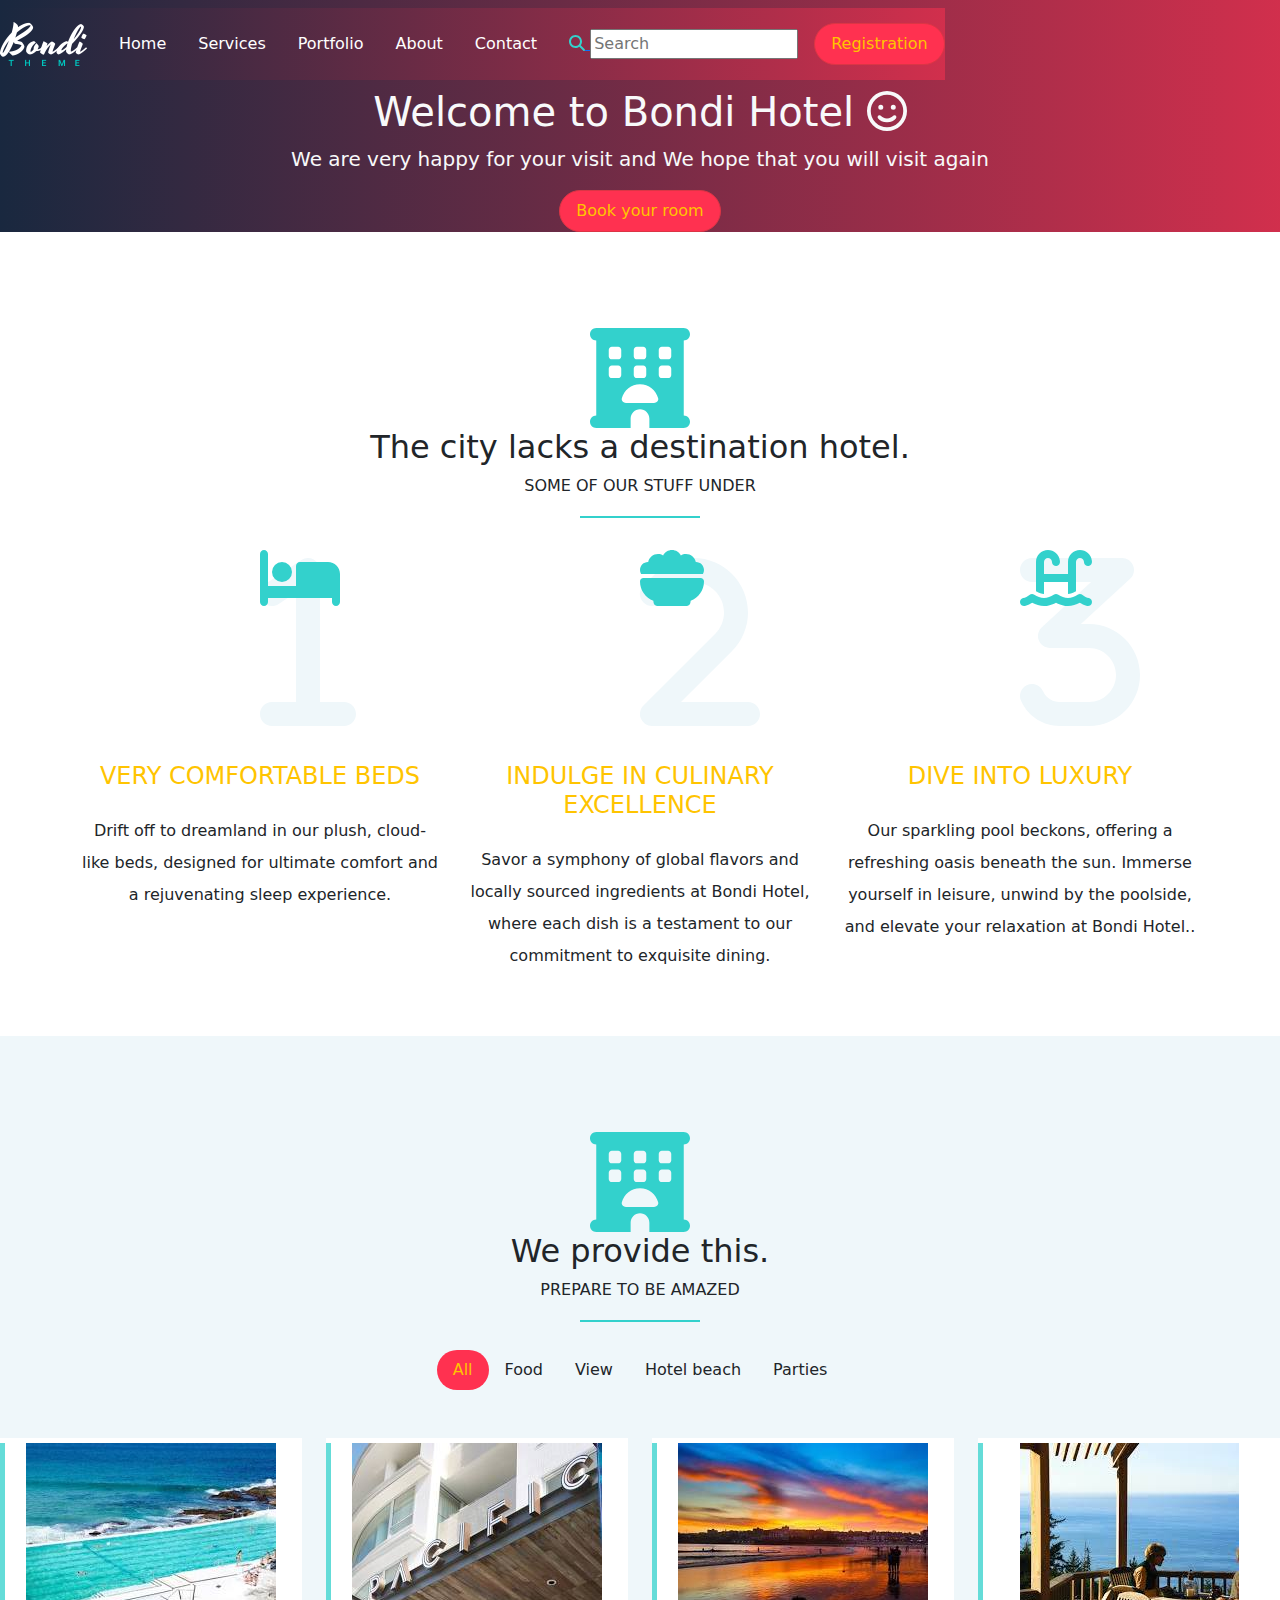
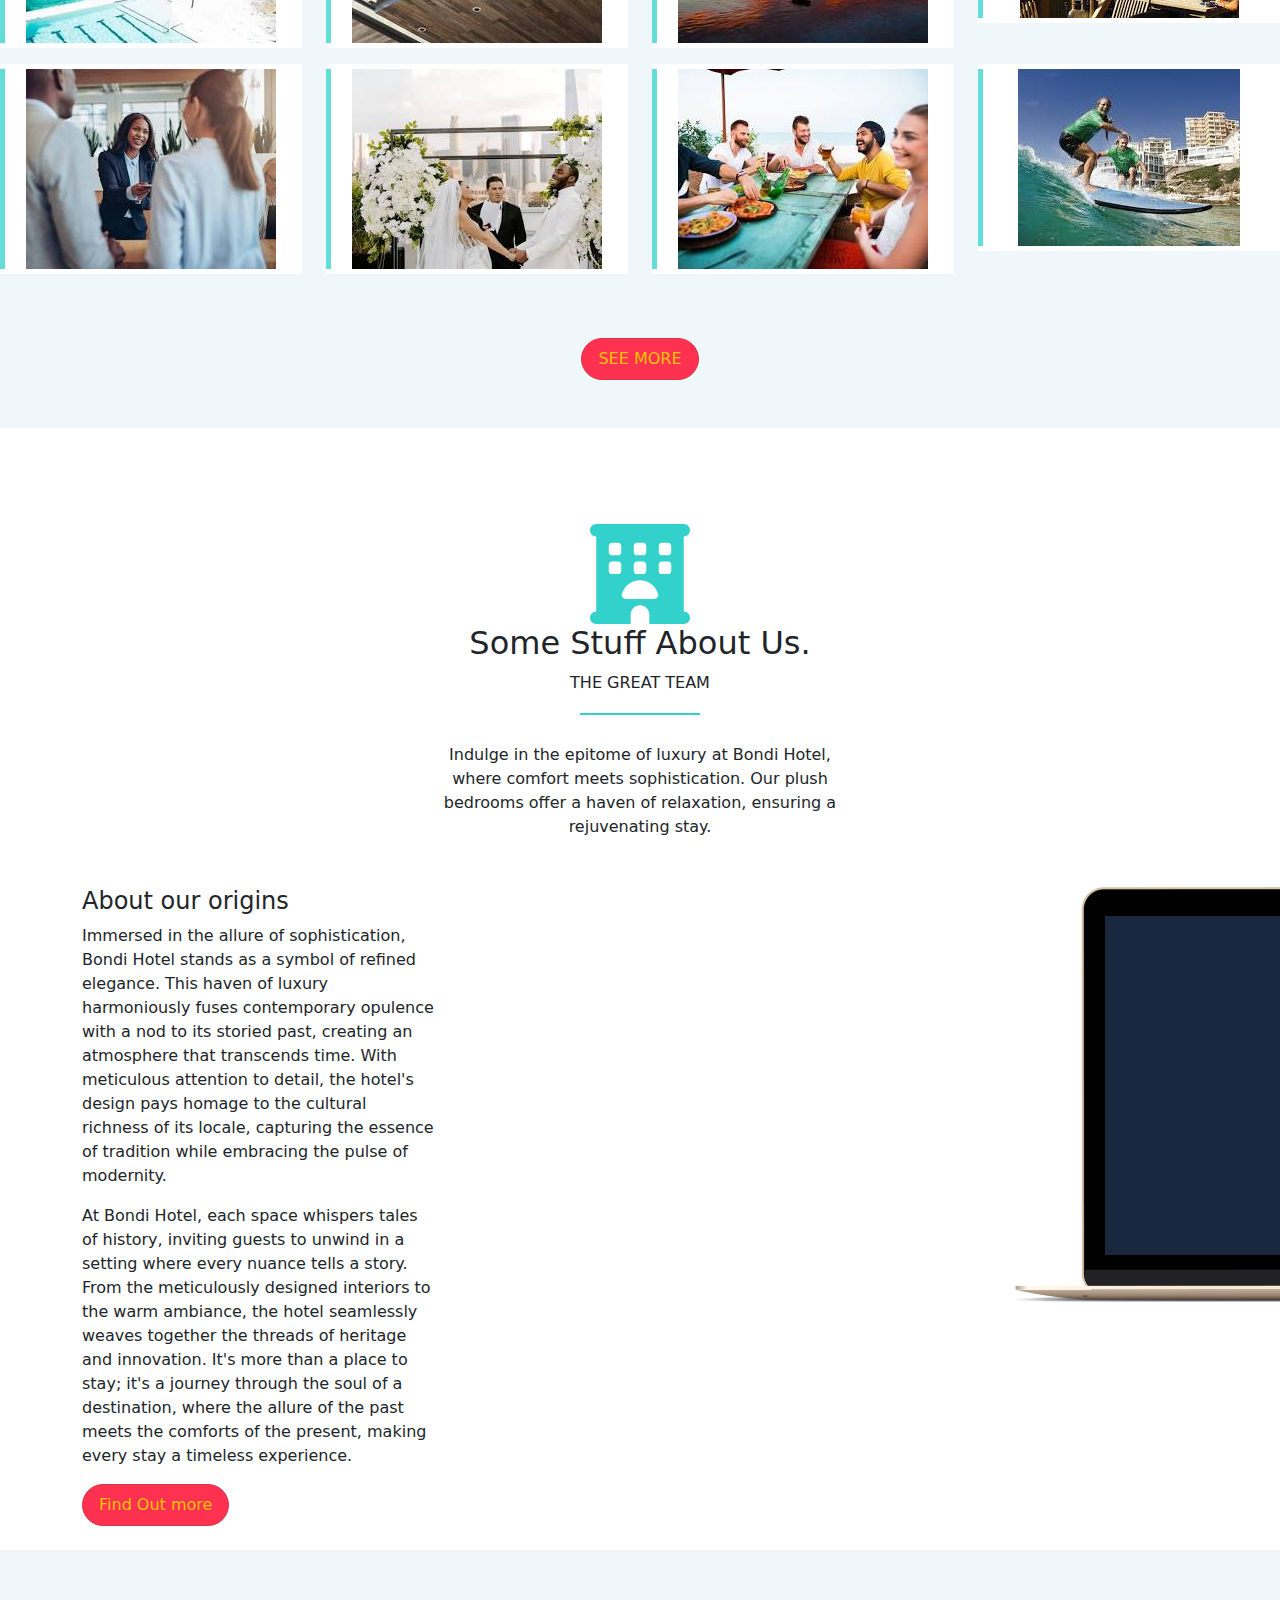
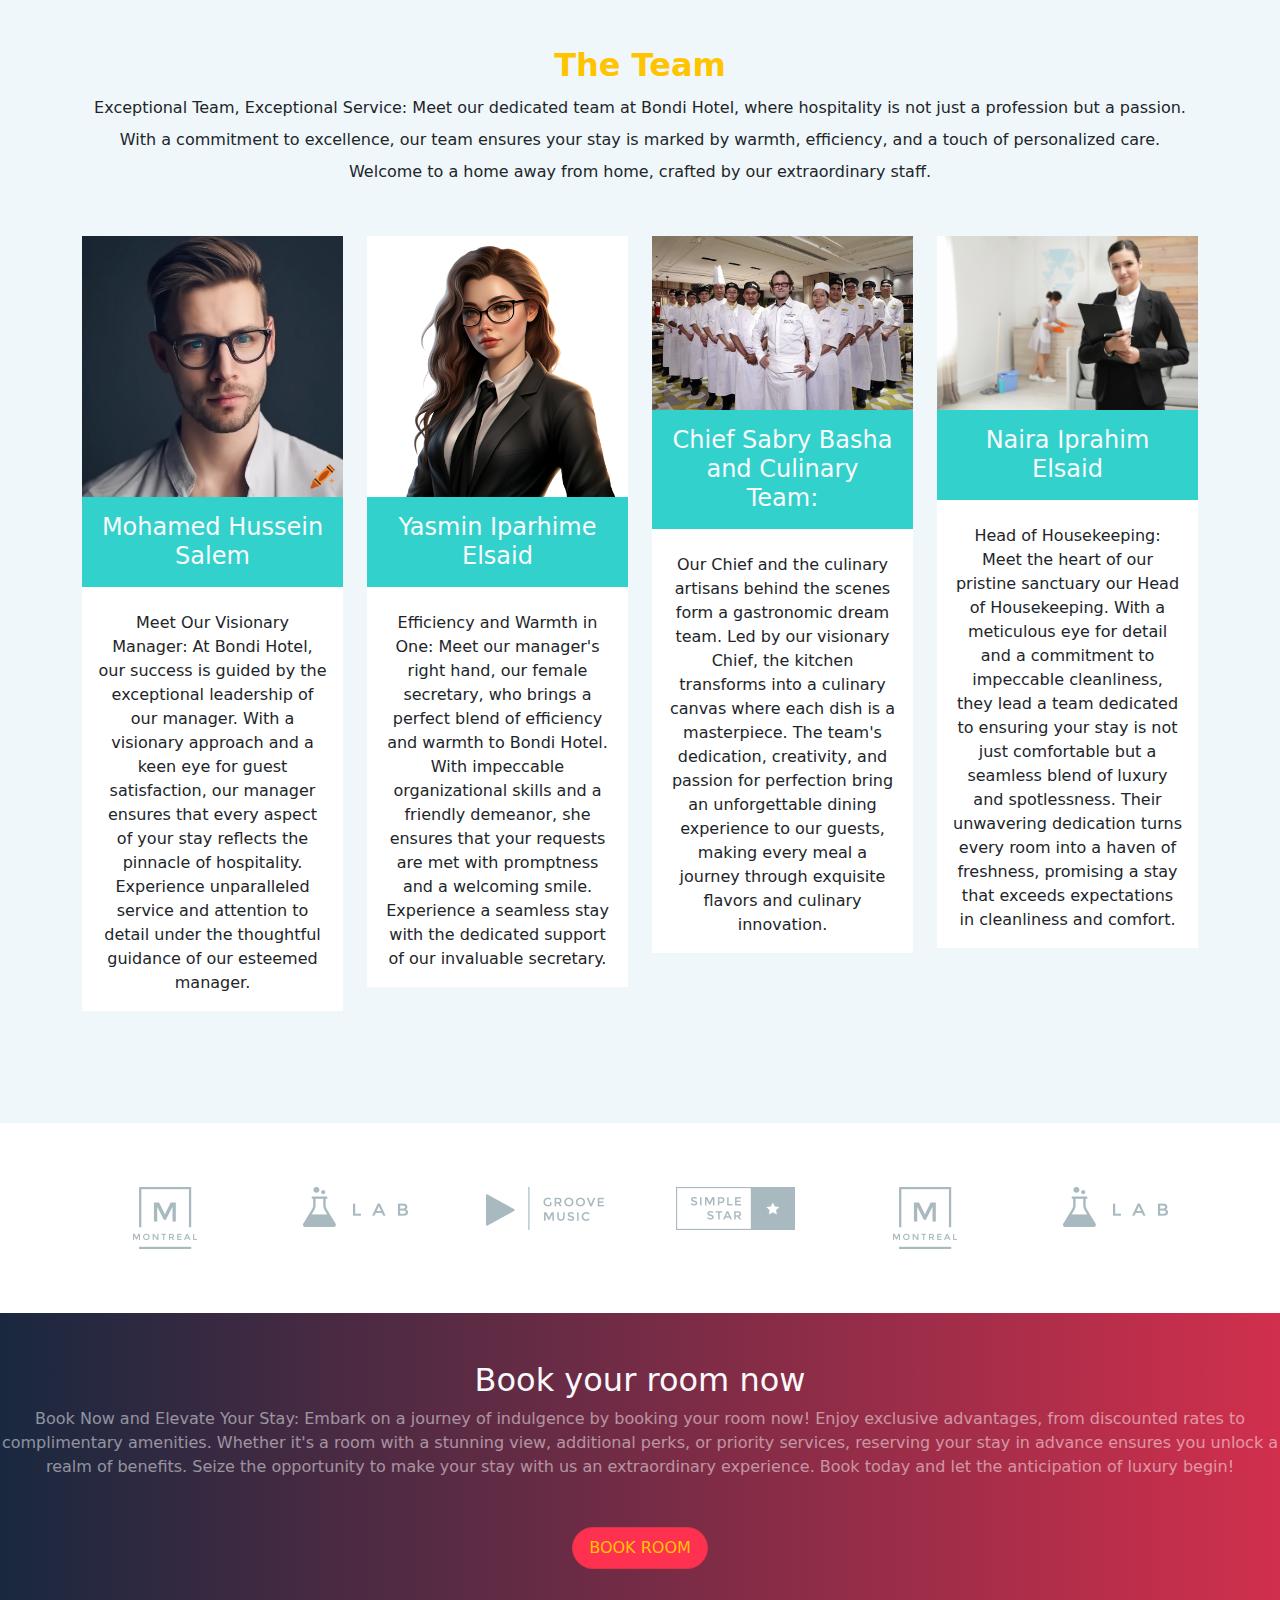
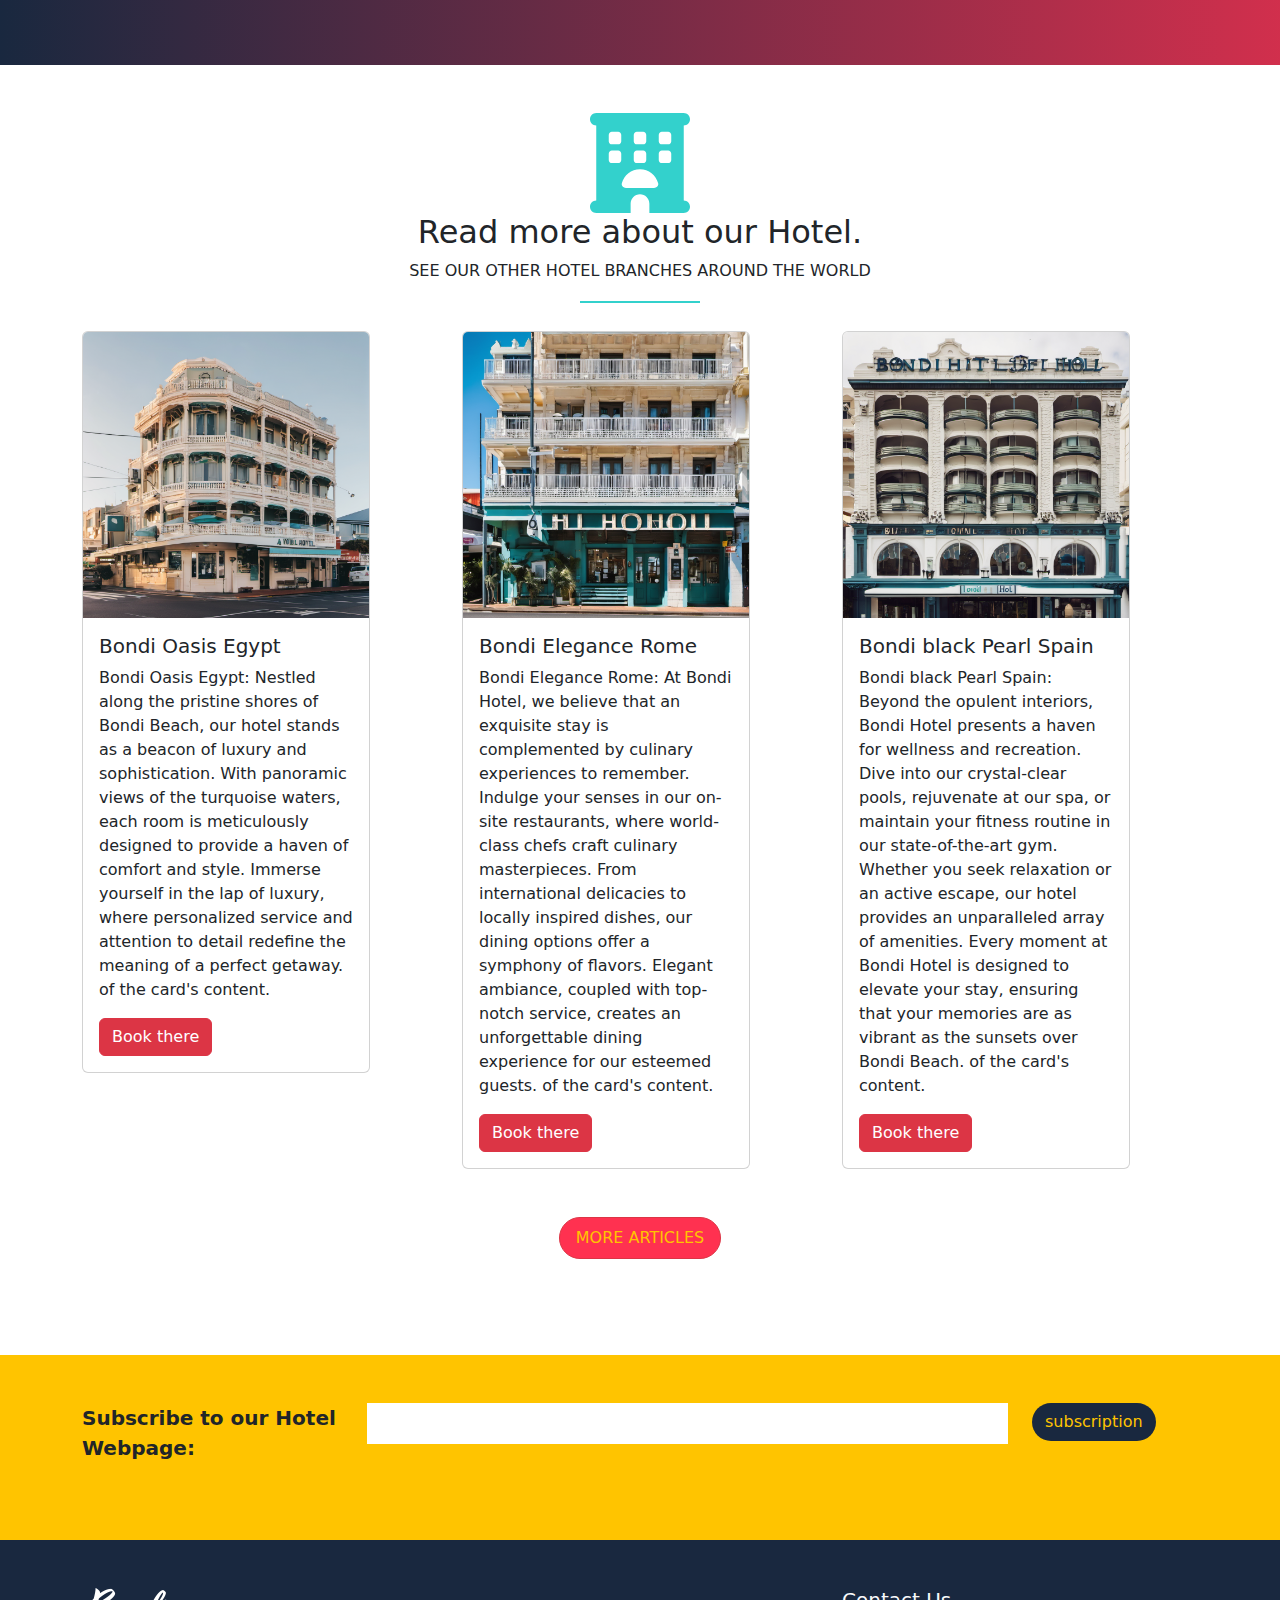
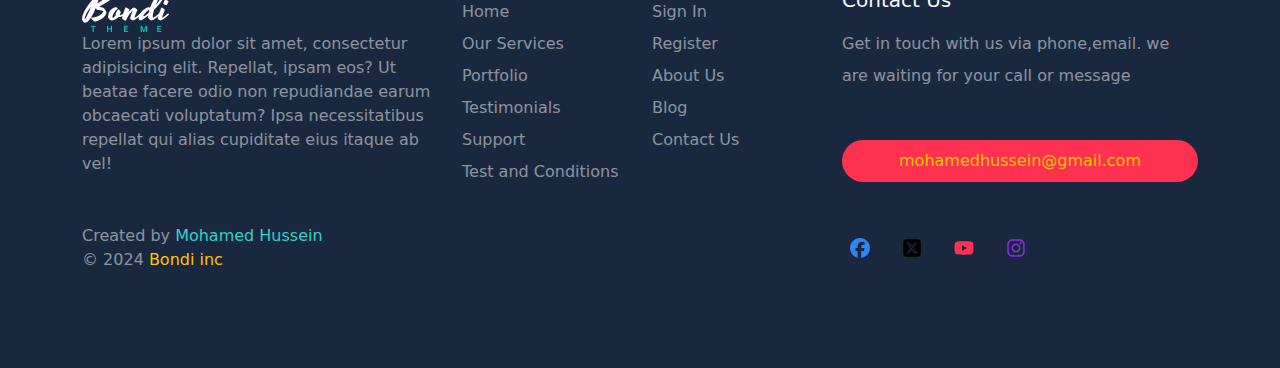
<file: index.html>
<!DOCTYPE html>
<html lang="en">

<head>
    <meta charset="UTF-8">
    <meta name="viewport" content="width=device-width, initial-scale=1.0">
    <title>Bondi</title>
    <link rel="stylesheet" href="css/bootstrap.min.css" />
    <link rel="stylesheet" href="css/all.min.css" />
    <link rel="stylesheet" href="css/bondi.css" />
    <link rel="preconnect" href="https://fonts.googleapis.com">
    <link rel="preconnect" href="https://fonts.gstatic.com" crossorigin>
    <link
        href="https://fonts.googleapis.com/css2?family=Roboto:ital,wght@0,100;0,300;0,400;0,500;0,700;0,900;1,100;1,300;1,400;1,500;1,700;1,900&display=swap"
        rel="stylesheet">
</head>

<body>

    <nav class="navbar navbar-expand-lg sticky top">
        <div class="navbar">
            <a class="navbar-brand" href="#">
                <img src="logo.png" alt="logo">
            </a>
            <button class="navbar-toggler" type="button" data-bs="collapse" data-bs-target="#main" aria-controls="main"
                aria-expanded="false" aria-label="Toggle navigation">
                <i class="fa-solid fa-bars"></i>
            </button>
            <div class="collapse navbar-collapse" id="main">
                <ul class="navbar-nav ms-auto mb-2 mb-lg-0" class="navbar-btn-primary">
                    <li class="nav-item">
                        <a class="nav-link p-2 p-lg-3 active " class="btn btn-warning" aria-current="page"
                            href="home.html">Home</a>
                    </li>

                    <li class="nav-item">
                        <a class="nav-link p-2 p-lg-3 active" href="#">Services</a>
                    </li>
                    <li class="nav-item">
                        <a class="nav-link p-2 p-lg-3 active" href="#">Portfolio</a>
                    </li>
                    <li class="nav-item">
                        <a class="nav-link p-2 p-lg-3 active" href="#">About</a>
                    </li>
                    <li class="nav-item">
                        <a class="nav-link p-2 p-lg-3 active" href="#">Contact</a>
                    </li>
                </ul>
                <div class="search ps-3 pe-3">
                    <a href="#">
                        <i class="fa-solid fa-magnifying-glass"></i>
                        <input type="text" placeholder="Search">
                    </a>
                </div>

                <a class="btn btn-danger main-btn rounded-pill" href="#"
                    onclick="redirectToRegistrationPage()">Registration</a>



            </div>
        </div>
    </nav>
    <div class="landing d-flix justify-content-center alighn-items-center">
        <div class="text-center text-light">
            <h1>Welcome to Bondi Hotel
                <i class="fa-regular fa-face-smile"></i>
            </h1>
            <p class="fs-5">We are very happy for your visit and We hope that you will visit again</p>
            <a class="btn btn-danger main-btn rounded-pill" href="#"  onclick="redirectToBookingPage()">Book your room</a>
        </div>
    </div>
    <div class="featchers fade-in text-center pt-5 pb-5">
        <div class="container">
            <div class="main-title mt-5 mb-5 position-relative">
                <i class="fa-solid fa-hotel icon fa-4x fa-4x" class="mb-2 s-10"></i>
                <h2>The city lacks a destination hotel.</h2>
                <p class="text-balck-50 text-uppercase">Some of our stuff under</p>
            </div>
            <div class="row">
                <div class="col-md-6 col-lg-4">
                    <div class="feat">
                        <div class="icon-holder position-relative">
                            <i class="fa-solid fa-1 position-absolute buttom-0 number"></i>
                            <i class="fa-solid fa-bed fa-4x position-absolute buttom-0 icon"></i>
                        </div>
                        <h4 class="mb-4 mt-3 text-uppercase">Very comfortable beds</h4>
                        <p class="text-balck-50 lh-lg">Drift off to dreamland in our plush, cloud-like beds,
                            designed
                            for
                            ultimate comfort and
                            a rejuvenating sleep experience.</p>
                    </div>
                </div>
                <div class="col-md-6 col-lg-4">
                    <div class="feat">
                        <div class="icon-holder position-relative">
                            <i class="fa-solid fa-2 position-absolute buttom-0 number"></i>
                            <i class="fa-solid fa-bowl-food fa-4x position-absolute buttom-0 icon"></i>
                        </div>
                        <h4 class="mb-4 mt-3 text-uppercase">Indulge in Culinary Excellence</h4>
                        <p class="text-balck-50 lh-lg">
                            Savor a symphony of global flavors and locally sourced ingredients at Bondi Hotel, where
                            each dish is a testament to our commitment to exquisite dining.</p>
                    </div>
                </div>
                <div class="col-md-6 col-lg-4">
                    <div class="feat">
                        <div class="icon-holder position-relative">
                            <i class="fa-solid fa-3 position-absolute buttom-0 number"></i>
                            <i class="fa-solid fa-water-ladder fa-4x position-absolute buttom-0 icon"></i>
                        </div>
                        <h4 class="mb-4 mt-3 text-uppercase">Dive into Luxury</h4>
                        <p class="text-balck-50 lh-lg">
                            Our sparkling pool beckons, offering a refreshing oasis beneath the sun. Immerse yourself in
                            leisure, unwind by the poolside, and elevate your relaxation at Bondi Hotel..</p>
                    </div>
                </div>
            </div>
        </div>
    </div>

    <div class="ourwork text-center pt-5 pb-5">
        <div class="container">
            <div class="main-title mt-5 mb-5 position-relative">
                <i class="fa-solid fa-hotel icon fa-4x fa-4x" class="mb-2 s-10"></i>
                <h2>We provide this.</h2>
                <p class="text-balck-50 text-uppercase">Prepare To Be Amazed</p>
            </div>
            <ul class="list-unstyled d-flex justify-content-center mt-5 mb-5">
                <li class="active rounded-pill">All</li>
                <li>Food</li>
                <li>View</li>
                <li>Hotel beach</li>
                <li>Parties</li>
            </ul>
        </div>

        <div class="row">
            <div class="col-sm-6 col-md-3 col-lg-3">
                <div class="box mb-3 bg-white" data-work="The oceane view">
                    <img src="images (1).jpeg" alt="" class="img-fluid">
                </div>
            </div>
            <div class="col-sm-6 col-md-3 col-lg-3">
                <div class="box mb-3 bg-white" data-work="Hotel Rooms">
                    <img src="images (2).jpeg" alt="" class="img-fluid">
                </div>
            </div>
            <div class="col-sm-6 col-md-3 col-lg-3">
                <div class="box mb-3 bg-white" data-work="Sunset walk">
                    <img src="images (3).jpeg" alt="" class="img-fluid">
                </div>
            </div>
            <div class="col-sm-6 col-md-3 col-lg-3">
                <div class="box mb-3 bg-white" data-work="Breakfast overlooking the sea">
                    <img src="images (4).jpeg" alt="" class="img-fluid">
                </div>
            </div>
            <div class="col-sm-6 col-md-3 col-lg-3">
                <div class="box mb-3 bg-white" data-work="Friendly staff">
                    <img src="images (5).jpeg" alt="" class="img-fluid">
                </div>
            </div>
            <div class="col-sm-6 col-md-3 col-lg-3">
                <div class="box mb-3 bg-white" data-work="Wedding parties ">
                    <img src="images (6).jpeg" alt="" class="img-fluid">
                </div>
            </div>
            <div class="col-sm-6 col-md-3 col-lg-3">
                <div class="box mb-3 bg-white" data-work="Family dinner">
                    <img src="images (7).jpeg" alt="" class="img-fluid">
                </div>
            </div>
            <div class="col-sm-6 col-md-3 col-lg-3">
                <div class="box mb-3 bg-white" data-work="Windesurffing">
                    <img src="images (8).jpeg" alt="" class="img-fluid">
                </div>
            </div>
        </div>
        <div class="d-flex justify-content-center mt-5">
            <a class="btn btn-danger main-btn rounded-pill text-uppercase" href="#">See more</a>

        </div>
    </div>
    <div class="stuff pt-5">
        <div class="container">
            <div class="main-title mt-5 mb-5 text-center position-relative">
                <i class="fa-solid fa-hotel icon fa-4x fa-4x" class="mb-2 s-10"></i>
                <h2>Some Stuff About Us.</h2>
                <p class="text-balck-50 text-uppercase">The Great Team</p>
            </div>
            <p class="des text-center mb-5 text-balck-50 m-auto">
                Indulge in the epitome of luxury at Bondi Hotel, where comfort meets sophistication. Our plush bedrooms
                offer a haven of relaxation, ensuring a rejuvenating stay.
            </p>
            <div class="row alighn-items-center">
                <div class="col-lg-4 mb-4 text-center text-md-start">
                    <div class="text">
                        <h4>About our origins</h4>
                        <p class="text-balck-50 fs-6">
                            Immersed in the allure of sophistication, Bondi Hotel stands as a symbol of refined
                            elegance. This haven of luxury harmoniously fuses contemporary opulence with a nod to its
                            storied past, creating an atmosphere that transcends time. With meticulous attention to
                            detail, the hotel's design pays homage to the cultural richness of its locale, capturing the
                            essence of tradition while embracing the pulse of modernity.</p>
                        <p class="text-balck-50 fs-6">At Bondi Hotel, each space whispers tales of history, inviting
                            guests to unwind in a setting
                            where every nuance tells a story. From the meticulously designed interiors to the warm
                            ambiance, the hotel seamlessly weaves together the threads of heritage and innovation. It's
                            more than a place to stay; it's a journey through the soul of a destination, where the
                            allure of the past meets the comforts of the present, making every stay a timeless
                            experience.</p>
                        <a class="btn btn-danger main-btn rounded-pill" href="#">Find Out more</a>

                    </div>
                </div>
                <div class="col-lg-8">
                    <div class="your-element slide-left">
                        <img class="img-fluid" src="laptop.png" alt="see more">
                    </div>
                </div>
            </div>
        </div>
    </div>
    <div class="Team text-center pb-5 pt-5">
        <div class="container pb-5 pt-5">
            <h2 class="fw-bold">The Team</h2>
            <p class="text-balck-50 mb-5 lh-lg">Exceptional Team, Exceptional Service:
                Meet our dedicated team at Bondi Hotel, where hospitality is not just a profession but a passion. With a
                commitment to excellence, our team ensures your stay is marked by warmth, efficiency, and a touch of
                personalized care. Welcome to a home away from home, crafted by our extraordinary staff.</p>
            <div class="row">
                <div class="col-md-6 col-lg-3">
                    <div class="box bg-white">
                        <img class="img-fluid" src="manager.png" alt="">
                        <h4 class="text-light p-3 ">Mohamed Hussein Salem</h4>
                        <blockquote class="text-balck-50 p-3 ">Meet Our Visionary Manager:
                            At Bondi Hotel, our success is guided by the exceptional leadership of our manager. With a
                            visionary approach and a keen eye for guest satisfaction, our manager ensures that every
                            aspect of your stay reflects the pinnacle of hospitality. Experience unparalleled service
                            and attention to detail under the thoughtful guidance of our esteemed manager.
                        </blockquote>
                    </div>
                </div>
                <div class="col-md-6 col-lg-3">
                    <div class="box bg-white">
                        <img class="img-fluid" src="Sec.png" alt="">
                        <h4 class="text-light p-3 ">Yasmin Iparhime Elsaid </h4>
                        <blockquote class="text-balck-50 p-3 ">Efficiency and Warmth in One:
                            Meet our manager's right hand, our female secretary, who brings a perfect blend of
                            efficiency and warmth to Bondi Hotel. With impeccable organizational skills and a friendly
                            demeanor, she ensures that your requests are met with promptness and a welcoming smile.
                            Experience a seamless stay with the dedicated support of our invaluable secretary.
                        </blockquote>
                    </div>
                </div>
                <div class="col-md-6 col-lg-3">
                    <div class="box bg-white">
                        <img class="img-fluid" src="chief team.png" alt="">
                        <h4 class="text-light p-3 ">Chief Sabry Basha and Culinary Team:</h4>
                        <blockquote class="text-balck-50 p-3 ">
                            Our Chief and the culinary artisans behind the scenes form a gastronomic dream team. Led by
                            our visionary Chief, the kitchen transforms into a culinary canvas where each dish is a
                            masterpiece. The team's dedication, creativity, and passion for perfection bring an
                            unforgettable dining experience to our guests, making every meal a journey through exquisite
                            flavors and culinary innovation.</blockquote>
                    </div>
                </div>
                <div class="col-md-6 col-lg-3">
                    <div class="box bg-white">
                        <img class="img-fluid" src="housekeeper.png" alt="">
                        <h4 class="text-light p-3 ">Naira Iprahim Elsaid</h4>
                        <blockquote class="text-balck-50 p-3 ">
                            Head of Housekeeping:
                            Meet the heart of our pristine sanctuary our Head of Housekeeping. With a meticulous eye
                            for detail and a commitment to impeccable cleanliness, they lead a team dedicated to
                            ensuring your stay is not just comfortable but a seamless blend of luxury and spotlessness.
                            Their unwavering dedication turns every room into a haven of freshness, promising a stay
                            that exceeds expectations in cleanliness and comfort.</blockquote>
                    </div>
                </div>
            </div>
        </div>
    </div>
    <!-- لسه القسم ده مخلصش -->
    <div class="tecks pt-5 pb-5 text-center ">
        <div class="container">
            <!-- في صور هنا هتضاف لسه -->
            <div class="row alighn-items-center">
                <div class="col-sm-6 col-md-4 col-lg-2 mt-3 mb-3">
                    <img class="img-fluid" src="tech-1.png" alt="">
                </div>
                <div class="col-sm-6 col-md-4 col-lg-2 mt-3 mb-3">
                    <img class="img-fluid" src="tech-2.png" alt="">
                </div>
                <div class="col-sm-6 col-md-4 col-lg-2 mt-3 mb-3">
                    <img class="img-fluid" src="tech-3.png" alt="">
                </div>
                <div class="col-sm-6 col-md-4 col-lg-2 mt-3 mb-3">
                    <img class="img-fluid" src="tech-4.png" alt="">
                </div>
                <div class="col-sm-6 col-md-4 col-lg-2 mt-3 mb-3">
                    <img class="img-fluid" src="tech-1.png" alt="">
                </div>
                <div class="col-sm-6 col-md-4 col-lg-2 mt-3 mb-3">
                    <img class="img-fluid" src="tech-2.png" alt="">
                </div>
            </div>
        </div>
    </div>
    <!-- لسه برضه مخلصش  -->
    <div class="project text-center pt-5 pb-5 text-light">
        <h2>Book your room now</h2>
        <p class="text-white-50 ">
            Book Now and Elevate Your Stay:
            Embark on a journey of indulgence by booking your room now! Enjoy exclusive advantages, from discounted
            rates to complimentary amenities. Whether it's a room with a stunning view, additional perks, or priority
            services, reserving your stay in advance ensures you unlock a realm of benefits. Seize the opportunity to
            make your stay with us an extraordinary experience. Book today and let the anticipation of luxury begin!
        </p>
        <div class="d-flex justify-content-center mt-5 mb-5 rounded-pill">
            <a class="btn btn-danger main-btn rounded-pill text-uppercase" href="#"  onclick="redirectToBookingPage()">Book room</a>

        </div>
    </div>
    <!-- لسه في كلام -->
    <!-- لسه القسم ده مخلصش في صور وكبلم و الوان -->
    <div class="blog-pt-5 pb-5">
        <div class="container">
            <div class="main-title mt-5 mb-5 text-center position-relative">
                <i class="fa-solid fa-hotel icon fa-4x" class="mb-2 s-10"></i>
                <h2>Read more about our Hotel.</h2>
                <p class="text-balck-50 text-uppercase">See our Other hotel branches around the world</p>
            </div>
            <div class="row">
                <div class="col-md-6 col-lg-4">
                    <div class="card" style="width: 18rem;">
                        <img src="Bondi3.png" class="card-img-top" alt="...">
                        <div class="card-body">
                            <h5 class="card-title">Bondi Oasis Egypt</h5>
                            <p class="card-text">Bondi Oasis Egypt:
                                Nestled along the pristine shores of Bondi Beach, our hotel stands as a beacon of luxury
                                and sophistication. With panoramic views of the turquoise waters, each room is
                                meticulously designed to provide a haven of comfort and style. Immerse yourself in the
                                lap of luxury, where personalized service and attention to detail redefine the meaning
                                of a perfect getaway.
                                of the card's content.</p>
                            <a href="#" class="btn btn-danger"  onclick="redirectToBookingPage()">Book there</a>
                        </div>
                    </div>
                </div>
                <div class="col-md-6 col-lg-4">
                    <div class="card" style="width: 18rem;">
                        <img src="Bondi 1.png" class="card-img-top" alt="...">
                        <div class="card-body">
                            <h5 class="card-title">Bondi Elegance Rome</h5>
                            <p class="card-text">Bondi Elegance Rome:
                                At Bondi Hotel, we believe that an exquisite stay is complemented by culinary
                                experiences to remember. Indulge your senses in our on-site restaurants, where
                                world-class chefs craft culinary masterpieces. From international delicacies to locally
                                inspired dishes, our dining options offer a symphony of flavors. Elegant ambiance,
                                coupled with top-notch service, creates an unforgettable dining experience for our
                                esteemed guests.
                                of the card's content.</p>
                            <a href="#" class="btn btn-danger"  onclick="redirectToBookingPage()">Book there </a>
                        </div>
                    </div>
                </div>
                <div class="col-md-6 col-lg-4">
                    <div class="card" style="width: 18rem;">
                        <img src="Bondi2.png" class="card-img-top" alt="...">
                        <div class="card-body">
                            <h5 class="card-title">Bondi black Pearl Spain</h5>
                            <p class="card-text">Bondi black Pearl Spain:
                                Beyond the opulent interiors, Bondi Hotel presents a haven for wellness and recreation.
                                Dive into our crystal-clear pools, rejuvenate at our spa, or maintain your fitness
                                routine in our state-of-the-art gym. Whether you seek relaxation or an active escape,
                                our hotel provides an unparalleled array of amenities. Every moment at Bondi Hotel is
                                designed to elevate your stay, ensuring that your memories are as vibrant as the sunsets
                                over Bondi Beach.
                                of the card's content.</p>
                            <a href="#" class="btn btn-danger"  onclick="redirectToBookingPage()">Book there</a>
                        </div>
                    </div>
                </div>
                <div class="d-flex justify-content-center mt-5 mb-5 rounded-pill">
                    <a class="btn btn-danger main-btn rounded-pill text-uppercase" href="https://www.travelweekly.com/Travel-News/Hotel-News/Articles">More Articles</a>

                </div>
            </div>
        </div>
    </div>
    <div class="subscribe pt-5 pb-5 text-center text-md-start">
        <div class="container">
            <form class="row alighn-items-center">

                <div class="col-md-6 col-lg-3">
                    <div class="fw-bold fs-5 mb-3">Subscribe to our Hotel Webpage:</div>
                </div>
                <div class="col-md-6 col-lg-7 mb-5">
                    <input class="w-100 text-light p-2 pg-transparent" type="text"
                        placeholder="Enter your Email Address">
                </div>
                <div class="col-md-6 col-lg-2">
                    <input class="btn rounded-pill" type="submit" value="subscription">
                </div>
            </form>
        </div>

    </div>

    <div class="footer pt-5 pb-5 text-white-50 text-center text-md-start">
        <div class="container">
            <div class="row">
                <div class="col-md-6 col-lg-4">
                    <div class="info mb-5">
                        <img src="logo.png" alt="" class="mp-4">
                        <p class="mb-5">Lorem ipsum dolor sit amet, consectetur adipisicing elit. Repellat, ipsam eos?
                            Ut beatae facere odio non repudiandae earum obcaecati voluptatum? Ipsa necessitatibus
                            repellat qui alias cupiditate eius itaque ab vel!</p>
                        <div class="copyright">
                            Created by <span>Mohamed Hussein </span>
                            <div>&copy; 2024 <span>Bondi inc</span></div>
                        </div>
                    </div>
                </div>
                <div class="col-md-6 col-lg-2">
                    <div class="links">
                        <h2 class="text-light"></h2>
                        <ul class="list-unstyled lh-lg">
                            <li>Home</li>
                            <li>Our Services</li>
                            <li>Portfolio</li>
                            <li>Testimonials</li>
                            <li>Support</li>
                            <li>Test and Conditions</li>
                        </ul>
                    </div>
                </div>
                <div class="col-md-6 col-lg-2">
                    <div class="links">
                        <h2 class="text-light"></h2>
                        <ul class="list-unstyled lh-lg">
                            <li>Sign In</li>
                            <li>Register</li>
                            <li>About Us</li>
                            <li>Blog</li>
                            <li>Contact Us</li>
                        </ul>
                    </div>
                </div>
                <div class="col-md-6 col-lg-4">
                    <div class="contact">
                        <h5 class="text-light">Contact Us</h5>
                        <p class="lh-lg mt-3 mb-5">Get in touch with us via phone,email. we are waiting for your call or
                            message </p>
                        <a class="btn rounded-pill main-btn w-100" href="#">mohamedhussein@gmail.com</a>
                        <ul class="d-flex mt-5 list-unstyled gap-3">
                            <li>
                                <a href="#" class="d-block text-light">
                                    <i class="fa-brands fa-facebook facebook rounded-circle p-2"></i>
                                </a>
                            </li>
                            <li>
                                <a href="#" class="d-block text-light">
                                    <i class="fa-brands fa-square-x-twitter x-twitter rounded-circle p-2"></i>
                                </a>
                            </li>
                            <li>
                                <a href="#" class="d-block text-light">
                                    <i class="fa-brands fa-youtube youtube rounded-circle p-2"></i>
                                </a>
                            </li>
                            <li>
                                <a href="#" class="d-block text-light">
                                    <i class="fa-brands fa-instagram instagram rounded-circle p-2"></i>
                                </a>
                            </li>
                        </ul>
                    </div>
                </div>


            </div>
        </div>
    </div>


    <script>

        function redirectToRegistrationPage() {
            // Open the login page in a new tab or window
            window.open('registration.html', '_blank');
        }

        function handleRegistration(event) {
            // Prevent the form from submitting and refreshing the page
            event.preventDefault();

            // Perform registration logic here (e.g., send data to server)

            // Show a pop-up message
            alert('Registration completed');

            // Redirect back to the previous page (replace 'index.html' with your actual home page)
            window.location.href = 'index.html';
        }

        function redirectToBookingPage() {
            // Open the login page in a new tab or window
            window.open('rooms.html', '_blank');
        }

        function handleBooking(event) {
            // Prevent the form from submitting and refreshing the page
            event.preventDefault();

            // Perform registration logic here (e.g., send data to server)

            // Show a pop-up message
            alert('Registration completed');

            // Redirect back to the previous page (replace 'index.html' with your actual home page)
            window.location.href = 'index.html';
        }
    </script>


















    <!-- bootstrap java s -->
    <script src="/JS/bootstrap.bundle.min.js"></script>
    <!-- java s -->
    <script src="/JS/bootstrap.bundle.min.js.map"></script>
    <script src="/JS/all.min.js"></script>
</body>

</html>
</file>
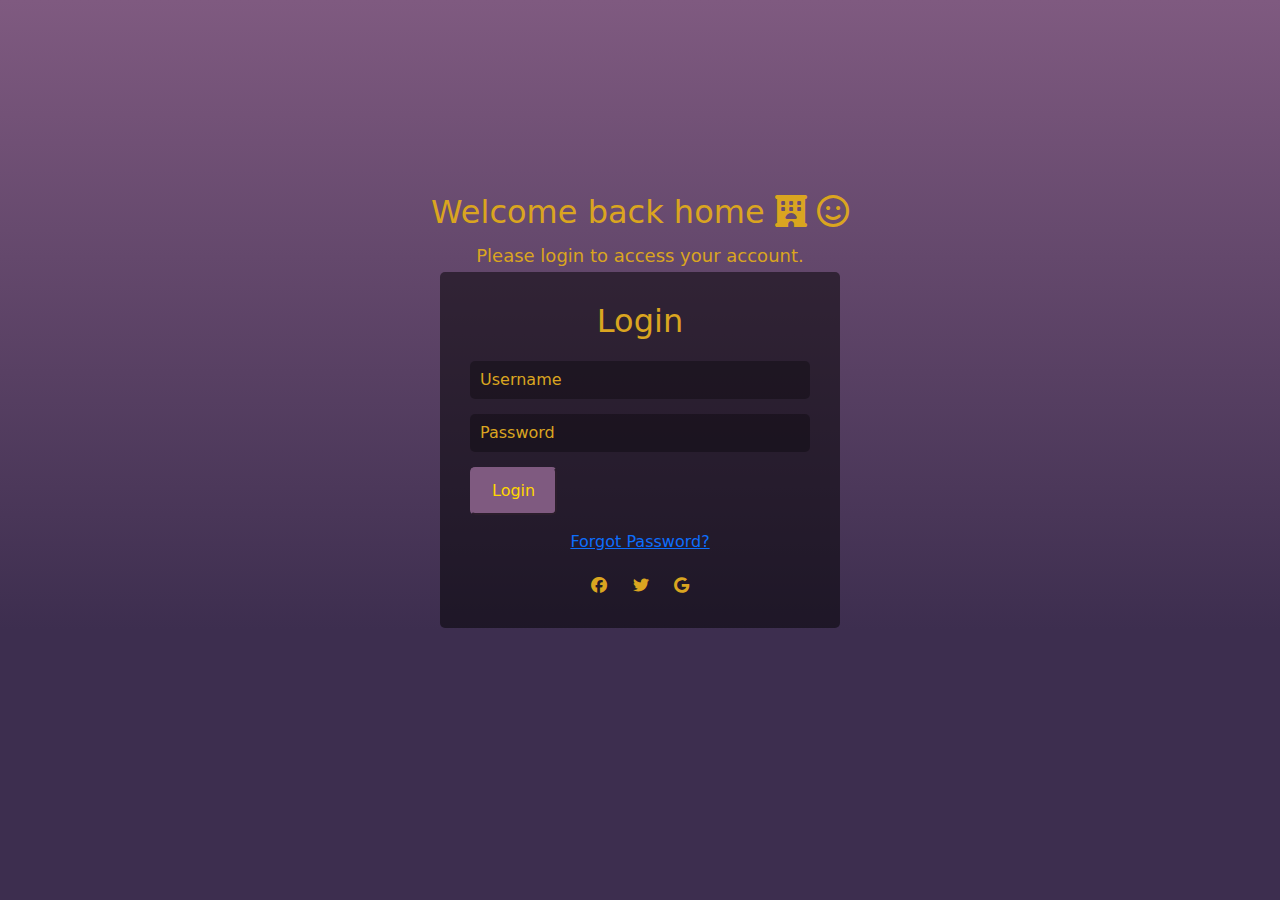
<file: login.html>
<!DOCTYPE html>
<html lang="en">

<head>
    <meta charset="UTF-8">
    <meta name="viewport" content="width=device-width, initial-scale=1.0">
    <title>Login Page</title>
    <!-- Include Bootstrap CSS -->
    <link rel="stylesheet" href="https://stackpath.bootstrapcdn.com/bootstrap/4.5.2/css/bootstrap.min.css">
    <link rel="stylesheet" href="css/bootstrap.min.css" />
    <link rel="stylesheet" href="css/all.min.css" />
    <link rel="preconnect" href="https://fonts.googleapis.com">
    <link rel="preconnect" href="https://fonts.gstatic.com" crossorigin>
    <link
        href="https://fonts.googleapis.com/css2?family=Roboto:ital,wght@0,100;0,300;0,400;0,500;0,700;0,900;1,100;1,300;1,400;1,500;1,700;1,900&display=swap"
        rel="stylesheet">
</head>

<body>
    <style>
        body {
            background: linear-gradient(to bottom, #7f5a80 0%, #3d2e4f 70%);
            color: #fff;
            /* White text for better visibility on dark background */
            display: flex;
            justify-content: center;
            align-items: center;
            min-height: 100vh;
            /* Set minimum viewport height */
        }

        .welcome-message {
            text-align: center;
            margin-bottom: 438px;
            color: goldenrod;
        }

        .welcome-message h1 {
            font-size: 32px;
            margin-bottom: 10px;
        }

        .welcome-message p {
            font-size: 18px;
            margin-bottom: 0;
        }

        .login-form {
            position: absolute;
            background-color: rgba(0, 0, 0, 0.5);
            /* Semi-transparent dark background */
            padding: 30px;
            border-radius: 5px;
            width: 400px;
            /* Adjust width as needed */
        }

        .login-form h2 {
            text-align: center;
            margin-bottom: 20px;
            color: goldenrod;
        }

        .form-group {
            margin-bottom: 15px;
        }

        .form-control {
            background-color: rgba(0, 0, 0, 0.3);
            /* Semi-transparent input field */
            color: goldenrod;
            /* White text for input field */
            border: none;
            border-radius: 5px;
            padding: 10px;
        }

        .form-control::placeholder {
            /* Style placeholder text */
            color: goldenrod;
            /* Light gray placeholder text */
        }

        .btn-primary {
            background-color: #7f5a80;
            /* Purple button color */
            border-color: #7f5a80;
            border-radius: 5px;
            padding: 10px 20px;
            color: gold;
            transition: transform 0.3s ease;
        }

        .btn-primary:hover {
            background-color: #3d2e4f;
            transform: scale(1.1);
        }

        .forgot-password {
            text-align: center;
            margin-top: 15px;
        }

        .social-login {
            text-align: center;
            margin-top: 20px;
        }

        .social-login a {
            margin: 0 10px;
            color: goldenrod;
        }
    </style>

    <div class="welcome-message">
        <h1>Welcome back home
            <i class="fa fa-hotel" aria-hidden="true"></i>
            <i class="fa-regular fa-face-smile"></i>
        </h1>
        <p>Please login to access your account.</p>
    </div>

    <div class="login-form">
        <h2>Login</h2>
        <form id="loginForm">
            <div class="form-group">
                <input type="text" class="form-control" id="username" name="username" placeholder="Username" required>
            </div>
            <div class="form-group">
                <input type="password" class="form-control" id="password" name="password" placeholder="Password"
                    required>
            </div>
            <button type="submit" class="btn-primary">Login</button>
            <div class="forgot-password">
                <a href="#">Forgot Password?</a>
            </div>
        </form>
        <div class="social-login">
            <a href="#"><i class="fab fa-facebook"></i></a>
            <a href="#"><i class="fab fa-twitter"></i></a>
            <a href="#"><i class="fab fa-google"></i></a>
        </div>
    </div>


    <!-- Include Bootstrap JS (optional if you don't need JavaScript features from Bootstrap) -->
    <script src="https://code.jquery.com/jquery-3.5.1.slim.min.js"></script>
    <script src="https://cdn.jsdelivr.net/npm/@popperjs/core@2.5.4/dist/umd/popper.min.js"></script>
    <script src="https://stackpath.bootstrapcdn.com/bootstrap/4.5.2/js/bootstrap.min.js"></script>

    <script>
        document.getElementById('loginForm').addEventListener('submit', function (event) {
            event.preventDefault(); // Prevent the form from submitting normally

            // Get the username and password values
            var username = document.getElementById('username').value;
            var password = document.getElementById('password').value;

            // You can perform validation here if needed

            // Example: Send the login credentials to a server using fetch
            fetch('login_endpoint', {
                method: 'POST',
                headers: {
                    'Content-Type': 'application/json'
                },
                body: JSON.stringify({
                    username: username,
                    password: password
                })
            })
                .then(response => {
                    // Handle the response from the server
                    if (response.ok) {
                        // Redirect the user to the dashboard or another page
                        window.location.href = 'dashboard.html';
                    } else {
                        // Display an error message or handle the error appropriately
                        alert('Invalid username or password. Please try again.');
                    }
                })
                .catch(error => {
                    console.error('Error:', error);
                });
        });
    </script>

</body>

</html>
</file>
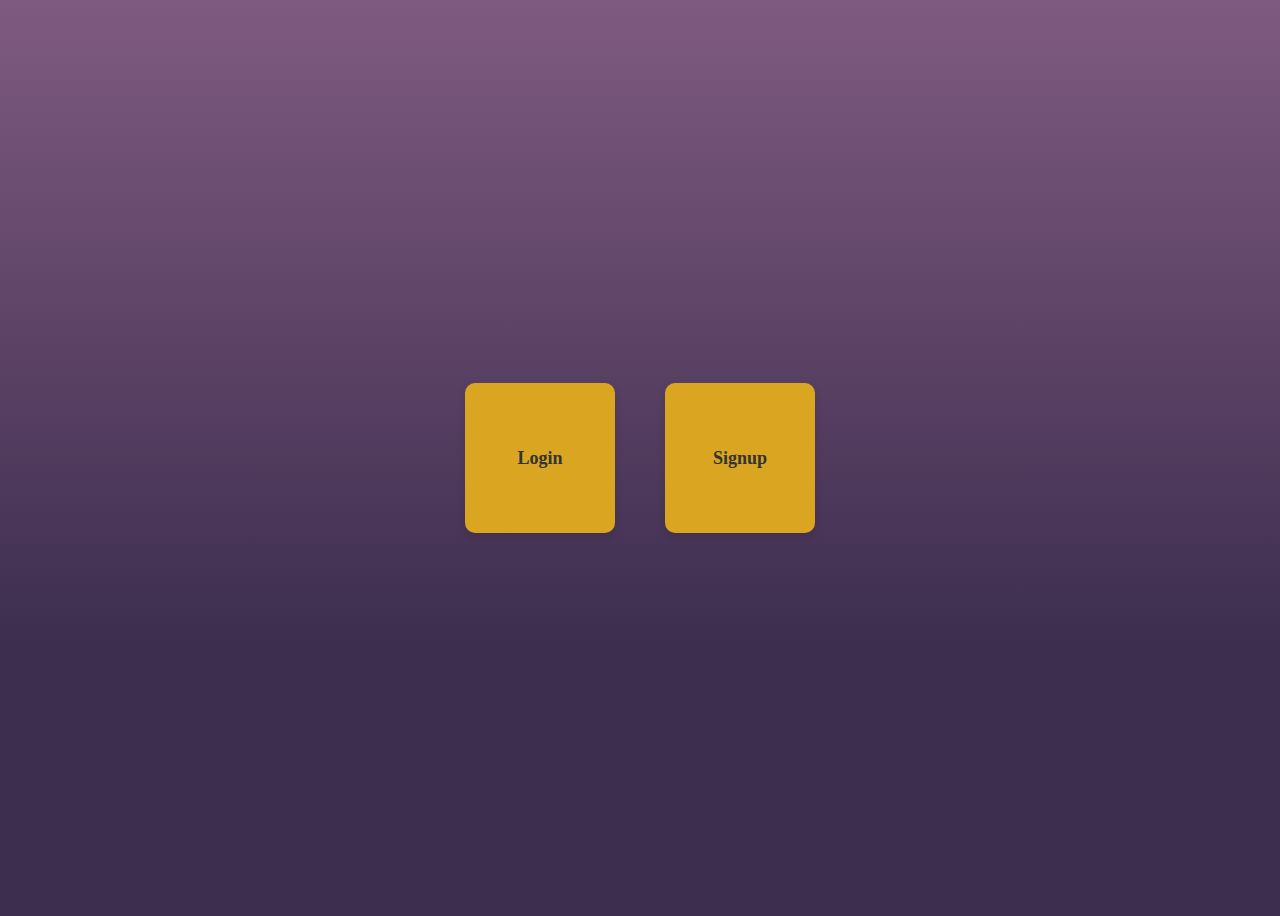
<file: registration.html>
<!DOCTYPE html>
<html lang="en">

<head>
    <meta charset="UTF-8">
    <meta name="viewport" content="width=device-width, initial-scale=1.0">
    <title>Login and Signup</title>

    <style>
        body {
            background: linear-gradient(to bottom, #7f5a80 0%, #3d2e4f 70%);
            color: #fff;
            /* White text for better visibility on dark background */
            display: flex;
            justify-content: center;
            align-items: center;
            min-height: 100vh;
            /* Set minimum viewport height */
        }

        #choiceContainer {
            display: flex;
            justify-content: space-around;
            width: 400px;
        }

        .choiceBox {
            width: 150px;
            height: 150px;
            background-color: goldenrod;
            border-radius: 10px;
            box-shadow: 0 4px 8px rgba(0, 0, 0, 0.1);
            display: flex;
            justify-content: center;
            align-items: center;
            cursor: pointer;
            transition: transform 0.3s ease;
        }

        .choiceBox:hover {
            transform: translateY(-5px);
        }

        .choiceBox h2 {
            font-size: 18px;
            color: #333;
        }

        #loginBox {
            animation: slideInLeft 0.5s ease forwards;
        }

        #signupBox {
            animation: slideInRight 0.5s ease forwards;
        }

        @keyframes slideInLeft {
            from {
                transform: translateX(-200px);
            }

            to {
                transform: translateX(0);
            }
        }

        @keyframes slideInRight {
            from {
                transform: translateX(200px);
            }

            to {
                transform: translateX(0);
            }
        }
    </style>

</head>

<body>



    <!-- Choice Animation Container -->
    <div id="choiceContainer">
        <div class="choiceBox" id="loginBox" onclick="redirectToLoginPage()">
            <h2>Login</h2>
        </div>
        <div class="choiceBox" id="signupBox" onclick="redirectToSignupPage()">
            <h2>Signup</h2>
        </div>
    </div>
    <script>
        function redirectToLoginPage() {
            // Open the login page in a new tab or window
            window.open('login.html', '_blank');
        }

        function handleRegistration(event) {
            // Prevent the form from submitting and refreshing the page
            event.preventDefault();

            // Perform registration logic here (e.g., send data to server)

            // Show a pop-up message
            alert('Login completed');

            // Redirect back to the previous page (replace 'index.html' with your actual home page)
            window.location.href = 'index.html';
        }

        function redirectToSignupPage() {
            // Open the login page in a new tab or window
            window.open('signup.html', '_blank');
        }

        function handleRegistration(event) {
            // Prevent the form from submitting and refreshing the page
            event.preventDefault();

            // Perform registration logic here (e.g., send data to server)

            // Show a pop-up message
            alert('Signup completed');

            // Redirect back to the previous page (replace 'index.html' with your actual home page)
            window.location.href = 'index.html';
        }


    </script>

</body>

</html>
</file>
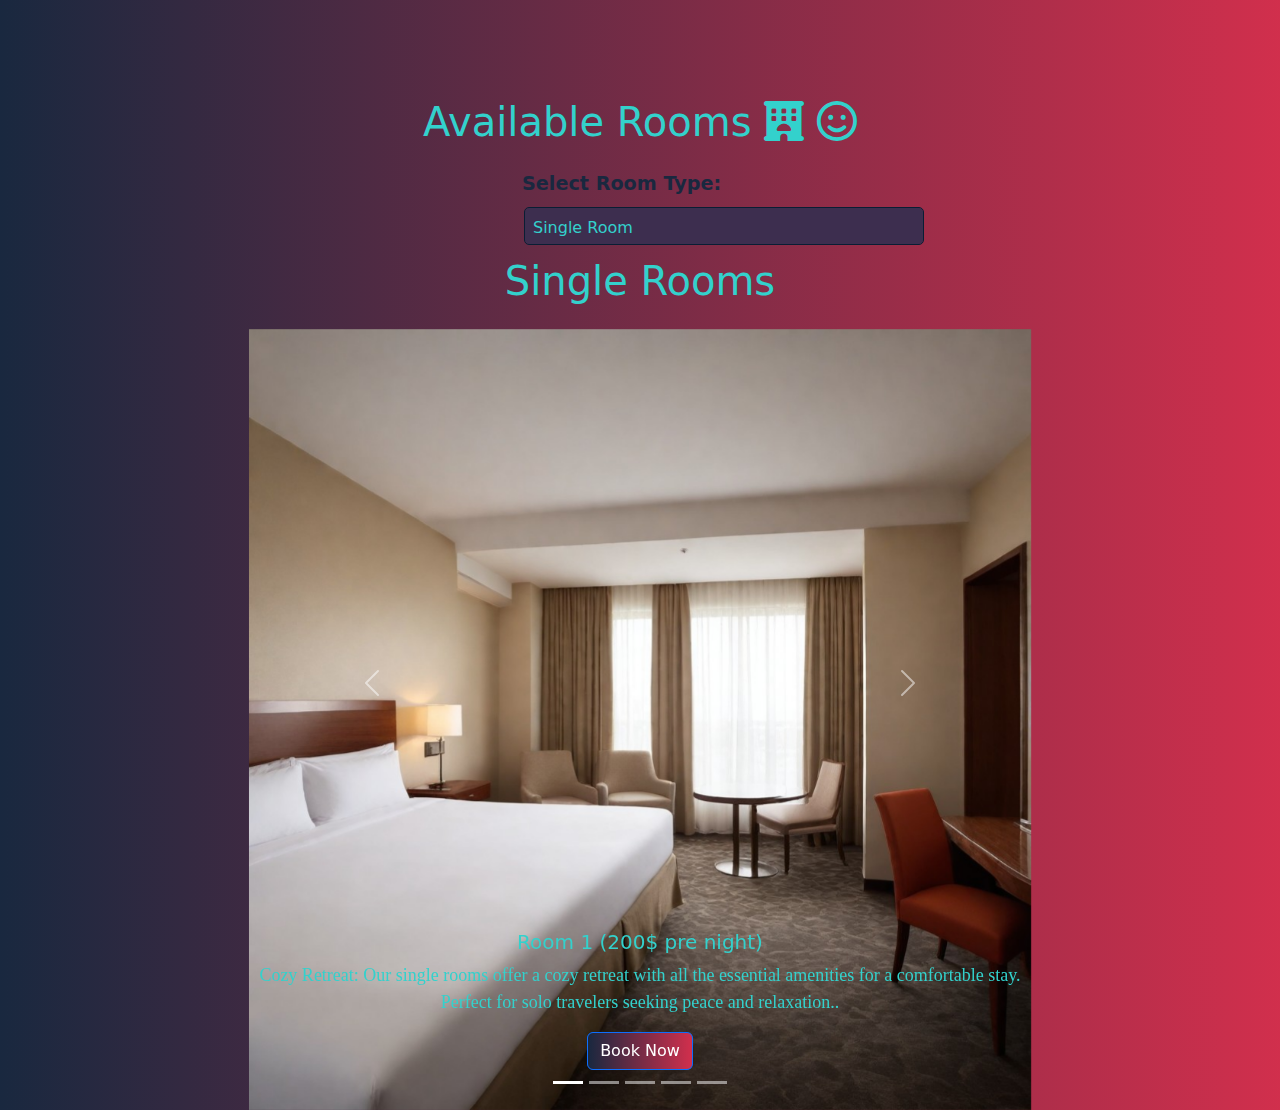
<file: rooms.html>
<!DOCTYPE html>
<html lang="en">

<head>
    <meta charset="UTF-8">
    <meta name="viewport" content="width=device-width, initial-scale=1.0">
    <title>Available Rooms</title>
    <link href="https://maxcdn.bootstrapcdn.com/bootstrap/4.5.2/css/bootstrap.min.css" rel="stylesheet">
    <link rel="stylesheet" href="https://stackpath.bootstrapcdn.com/bootstrap/4.5.2/css/bootstrap.min.css">
    <link rel="stylesheet" href="css/bootstrap.min.css" />
    <link rel="stylesheet" href="css/all.min.css" />
    <link rel="preconnect" href="https://fonts.googleapis.com">
    <link rel="preconnect" href="https://fonts.gstatic.com" crossorigin>
    <link
        href="https://fonts.googleapis.com/css2?family=Roboto:ital,wght@0,100;0,300;0,400;0,500;0,700;0,900;1,100;1,300;1,400;1,500;1,700;1,900&display=swap"
        rel="stylesheet">
    <!-- Link to Bootstrap CSS -->
    <link rel="stylesheet" href="css/rooms.css"> <!-- Link to your custom CSS file -->
</head>

<body>

    <div class="container mt-5">
        <h1 class="text-center mb-4">Available Rooms
            <i class="fa fa-hotel" aria-hidden="true"></i>
            <i class="fa-regular fa-face-smile"></i>
        </h1>
        <div class="form-group">
            <label for="roomType">Select Room Type:</label>
            <select class="form-control" id="roomType">
                <option value="single">Single Room</option>
                <option value="double">Double Room</option>
            </select>
        </div>

        <!-- Single Room Carousel -->
        <div id="singleRoomCarousel" class="carousel slide mt-4">
            <h1 class="text-center mb-4">Single Rooms</h1>
            <ol class="carousel-indicators">
                <li data-target="#singleRoomCarousel" data-slide-to="0" class="active"></li>
                <li data-target="#singleRoomCarousel" data-slide-to="1"></li>
                <li data-target="#singleRoomCarousel" data-slide-to="2"></li>
                <li data-target="#singleRoomCarousel" data-slide-to="3"></li>
                <li data-target="#singleRoomCarousel" data-slide-to="4"></li>
                <!-- Add more indicators for additional rooms -->
            </ol>
            <div class="carousel-inner">
                <div class="carousel-item active">
                    <img src="Imges/pikaso_texttoimage_hotel-SINGLE-hd-rooms-img (1).jpeg" class="d-block w-100"
                        alt="Room 1">
                    <div class="carousel-caption d-none d-md-block">
                        <h5>Room 1 (200$ pre night)</h5>
                        <p>Cozy Retreat: Our single rooms offer a cozy retreat with all the essential amenities for a
                            comfortable stay. Perfect for solo travelers seeking peace and relaxation..</p>
                        <form id="bookingForm">
                            <button type="submit" class="btn btn-primary">Book Now</button>
                        </form>
                    </div>
                </div>
                <div class="carousel-item">
                    <img src="Imges/pikaso_texttoimage_hotel-SINGLE-hd-rooms-img.jpeg" class="d-block w-100"
                        alt="Room 2">
                    <div class="carousel-caption d-none d-md-block">
                        <h5>Room 2 (200$ pre night)</h5>
                        <p>Modern Comfort: Experience modern comfort in our stylish single rooms. Thoughtfully designed
                            interiors and convenient facilities ensure a pleasant stay for solo guests.</p>
                        <form id="bookingForm">
                            <button type="submit" class="btn btn-primary">Book Now</button>
                        </form>
                    </div>
                </div>
                <div class="carousel-item">
                    <img src="Imges/pikaso_texttoimage_hotel-SINGLE-hd-rooms-img (2).jpeg" class="d-block w-100"
                        alt="Room 3">
                    <div class="carousel-caption d-none d-md-block">
                        <h5>Room 3 (200$ pre night)</h5>
                        <p>Tranquil Oasis: Step into a tranquil oasis in our single rooms, where you can unwind after a
                            day of exploration. Enjoy serene surroundings and a peaceful ambiance.</p>
                        <form id="bookingForm">
                            <button type="submit" class="btn btn-primary">Book Now</button>
                        </form>
                    </div>
                </div>
                <div class="carousel-item">
                    <img src="Imges/pikaso_texttoimage_hotel-SINGLE-hd-rooms-img (3).jpeg" class="d-block w-100"
                        alt="Room 4">
                    <div class="carousel-caption d-none d-md-block">
                        <h5>Room 4 (200$ pre night)</h5>
                        <p>Compact Luxury: Indulge in compact luxury with our single rooms, featuring elegant
                            furnishings and luxurious touches. Ideal for those seeking a touch of refinement during
                            their travels.</p>
                        <form id="bookingForm">
                            <button type="submit" class="btn btn-primary">Book Now</button>
                        </form>
                    </div>
                </div>
                <div class="carousel-item">
                    <img src="Imges/pikaso_texttoimage_hotel-SINGLE-hd-rooms-img (5).jpeg" class="d-block w-100"
                        alt="Room 5">
                    <div class="carousel-caption d-none d-md-block">
                        <h5>Room 5 (200$ pre night)</h5>
                        <p>Efficient Space: Our single rooms offer efficient use of space without compromising on
                            comfort. Experience smart design and functionality tailored to meet the needs of solo
                            travelers.</p>
                        <form id="bookingForm">
                            <button type="submit" class="btn btn-primary">Book Now</button>
                        </form>
                    </div>
                </div>
                <!-- Add more carousel items for additional rooms -->
            </div>
            <a class="carousel-control-prev" href="#singleRoomCarousel" role="button" data-slide="prev">
                <span class="carousel-control-prev-icon" aria-hidden="true"></span>
                <span class="sr-only">Previous</span>
            </a>
            <a class="carousel-control-next" href="#singleRoomCarousel" role="button" data-slide="next">
                <span class="carousel-control-next-icon" aria-hidden="true"></span>
                <span class="sr-only">Next</span>
            </a>
        </div>

        <!-- Double Room Carousel (Initially Hidden) -->
        <div id="doubleRoomCarousel" class="carousel slide mt-4" style="display: none;">
            <h1 class="text-center mb-4">Double Rooms</h1>
            <ol class="carousel-indicators">
                <li data-target="#doubleRoomCarousel" data-slide-to="0" class="active"></li>
                <li data-target="#doubleRoomCarousel" data-slide-to="1"></li>
                <li data-target="#doubleRoomCarousel" data-slide-to="2"></li>
                <li data-target="#doubleRoomCarousel" data-slide-to="3"></li>
                <li data-target="#doubleRoomCarousel" data-slide-to="4"></li>
                <!-- Add more indicators for additional rooms -->
            </ol>
            <div class="carousel-inner">
                <div class="carousel-item active">
                    <img src="Imges/pikaso_texttoimage_hotel-DOUBLE-hd-rooms-img (1).jpeg" class="d-block w-100"
                        alt="Room 1">
                    <div class="carousel-caption d-none d-md-block">
                        <h5>Room 1 (300$ pre night)</h5>
                        <p>Spacious Retreat: Our double rooms provide a spacious retreat for couples or small families.
                            Enjoy ample room to relax and unwind in comfort.</p>
                        <form id="bookingForm">
                            <button type="submit" class="btn btn-primary">Book Now</button>
                        </form>
                    </div>
                </div>
                <div class="carousel-item">
                    <img src="Imges/pikaso_texttoimage_hotel-DOUBLE-hd-rooms-img.jpeg" class="d-block w-100"
                        alt="Room 2">
                    <div class="carousel-caption d-none d-md-block">
                        <h5>Room 2 (200$ pre night)</h5>
                        <p>Charming Getaway: Experience a charming getaway in our double rooms, featuring cozy
                            furnishings and inviting ambiance. Perfect for romantic escapes or quality family time.</p>
                        <form id="bookingForm">
                            <button type="submit" class="btn btn-primary">Book Now</button>
                        </form>
                    </div>
                </div>
                <div class="carousel-item">
                    <img src="Imges/pikaso_texttoimage_hotel-DOUBLE-hd-rooms-img (2).jpeg" class="d-block w-100"
                        alt="Room 3">
                    <div class="carousel-caption d-none d-md-block">
                        <h5>Room 3 (275$ pre night)</h5>
                        <p>Comfortable Haven: Find your comfortable haven in our double rooms, where you can recharge
                            and rejuvenate amidst tranquil surroundings. Ideal for couples seeking relaxation.</p>
                        <form id="bookingForm">
                            <button type="submit" class="btn btn-primary">Book Now</button>
                        </form>
                    </div>
                </div>
                <div class="carousel-item">
                    <img src="Imges/pikaso_texttoimage_hotel-DOUBLE-hd-rooms-img (3).jpeg" class="d-block w-100"
                        alt="Room 4">
                    <div class="carousel-caption d-none d-md-block">
                        <h5>Room 4 (500$ pre night)</h5>
                        <p>Elegant Sanctuary: Step into an elegant sanctuary in our double rooms, boasting stylish decor
                            and modern amenities. Enjoy a luxurious stay with your loved one.</p>
                        <form id="bookingForm">
                            <button type="submit" class="btn btn-primary">Book Now</button>
                        </form>
                    </div>
                </div>
                <div class="carousel-item">
                    <img src="Imges/pikaso_texttoimage_hotel-DOUBLE-hd-rooms-img (5).jpeg" class="d-block w-100"
                        alt="Room 5">
                    <div class="carousel-caption d-none d-md-block">
                        <h5>Room 5 (350$ pre night)</h5>
                        <p>Family-Friendly Accommodation: Our double rooms offer family-friendly accommodation with
                            enough space for everyone to feel at home. Create lasting memories together in a welcoming
                            environment.</p>
                        <form id="bookingForm">
                            <button type="submit" class="btn btn-primary">Book Now</button>
                        </form>

                    </div>
                </div>
                <!-- Add more carousel items for additional rooms -->
            </div>
            <a class="carousel-control-prev" href="#doubleRoomCarousel" role="button" data-slide="prev">
                <span class="carousel-control-prev-icon" aria-hidden="true"></span>
                <span class="sr-only">Previous</span>
            </a>
            <a class="carousel-control-next" href="#doubleRoomCarousel" role="button" data-slide="next">
                <span class="carousel-control-next-icon" aria-hidden="true"></span>
                <span class="sr-only">Next</span>
            </a>
        </div>
    </div>

    <script src="https://code.jquery.com/jquery-3.5.1.slim.min.js"></script>
    <!-- Bootstrap JS, Popper.js, and jQuery required for Bootstrap components -->
    <script src="https://cdn.jsdelivr.net/npm/@popperjs/core@2.5.4/dist/umd/popper.min.js"></script>
    <script src="https://stackpath.bootstrapcdn.com/bootstrap/4.5.2/js/bootstrap.min.js"></script>

    <script>
        $(document).ready(function () {
            console.log("Document ready!");

        });
        // Function to toggle between single and double room carousels based on user selection
        $('#roomType').change(function () {
            var selectedRoomType = $(this).val();
            if (selectedRoomType === 'single') {
                $('#singleRoomCarousel').show();
                $('#doubleRoomCarousel').hide();
            } else if (selectedRoomType === 'double') {
                $('#singleRoomCarousel').hide();
                $('#doubleRoomCarousel').show();
            }
        });

        // Initial setup to show single room carousel by default
        $('#singleRoomCarousel').show();



        $(document).ready(function () {
            // Function to handle room booking
            function RoomBooked(event) {
                event.preventDefault(); // Prevent form submission
                alert('Room Booked😊. Thanks for visiting this site❤️'); // Show alert
                window.location.href = 'index.html'; // Redirect to index.html
            }

            // Bind RoomBooked function to form submission event
            $('#bookingForm').submit(RoomBooked);
        });
    </script>

</body>

</html>
</file>
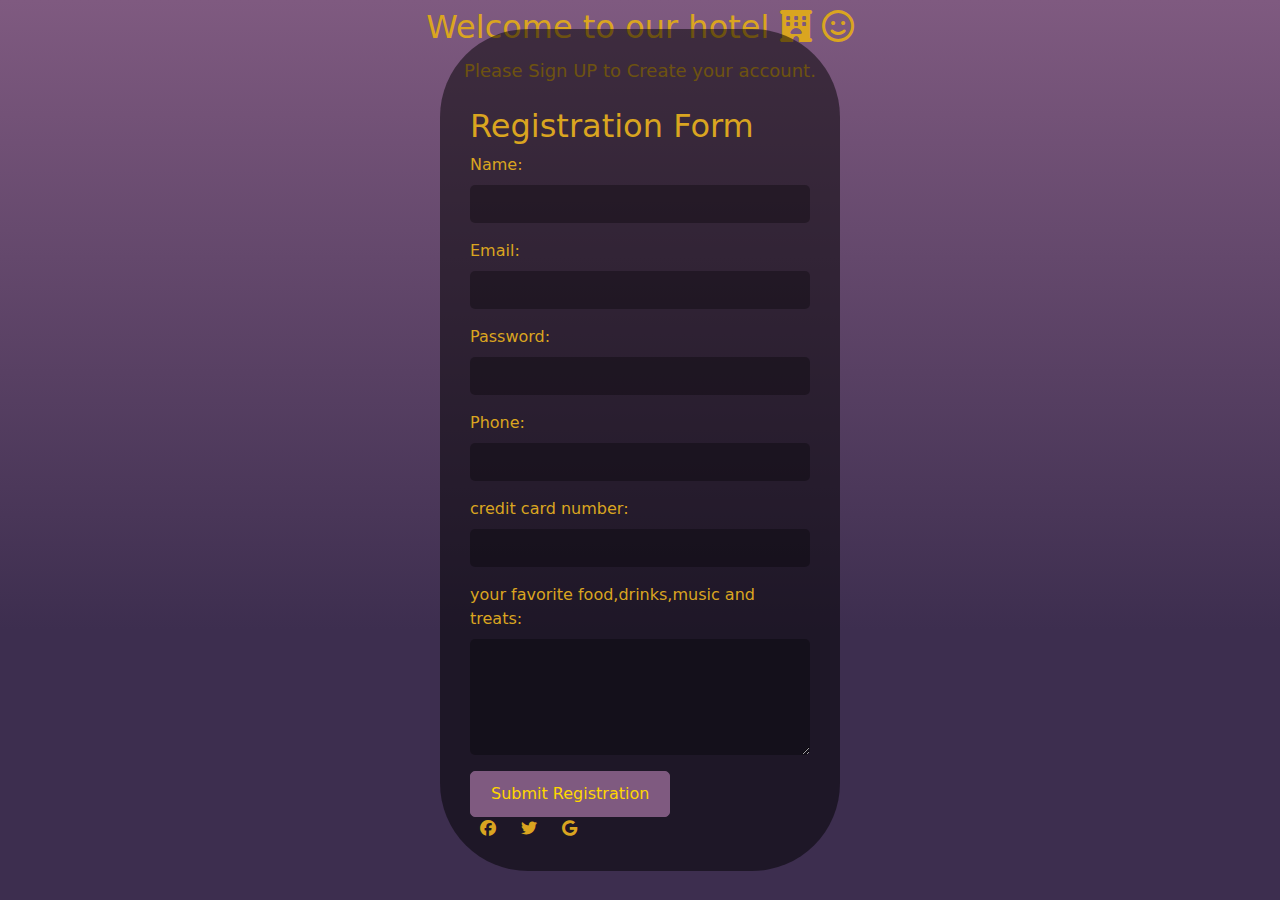
<file: signup.html>
<!DOCTYPE html>
<html lang="en">

<head>
    <meta charset="UTF-8">
    <meta name="viewport" content="width=device-width, initial-scale=1.0">
    <title>Registration Form</title>
    <!-- Bootstrap CSS -->
    <link href="https://maxcdn.bootstrapcdn.com/bootstrap/4.5.2/css/bootstrap.min.css" rel="stylesheet">
    <link rel="stylesheet" href="https://stackpath.bootstrapcdn.com/bootstrap/4.5.2/css/bootstrap.min.css">
    <link rel="stylesheet" href="css/bootstrap.min.css" />
    <link rel="stylesheet" href="css/all.min.css" />
    <link rel="preconnect" href="https://fonts.googleapis.com">
    <link rel="preconnect" href="https://fonts.gstatic.com" crossorigin>
    <link
        href="https://fonts.googleapis.com/css2?family=Roboto:ital,wght@0,100;0,300;0,400;0,500;0,700;0,900;1,100;1,300;1,400;1,500;1,700;1,900&display=swap"
        rel="stylesheet">

    <style>
        body {
            background: linear-gradient(to bottom, #7f5a80 0%, #3d2e4f 70%);
            color: goldenrod;
            /* White text for better visibility on dark background */
            display: flex;
            justify-content: center;
            align-items: center;
            min-height: 100vh;
            /*
            Set minimum viewport height */
        }

        .welcome-message {
            text-align: center;
            margin-bottom: 808px;
            color: goldenrod;
        }

        .welcome-message h1 {
            font-size: 32px;
            margin-bottom: 10px;
        }

        .welcome-message p {
            font-size: 18px;
            margin-bottom: 0;
        }

        .container {
            position: absolute;
            background-color: rgba(0, 0, 0, 0.5);
            /* Semi-transparent dark background */
            padding: 30px;
            border-radius: 88px;
            width: 400px;
            /* Adjust width as needed */
        }

        .container-form h2 {
            text-align: center;
            margin-bottom: 20px;
        }

        .form-control {
            background-color: rgba(0, 0, 0, 0.3);
            /* Semi-transparent input field */
            color: goldenrod;
            /* White text for input field */
            border: none;
            border-radius: 5px;
            padding: 10px;
        }

        .form-control::placeholder {
            /* Style placeholder text */
            color: goldenrod;
            /* Light gray placeholder text */
        }

        .btn-primary {
            background-color: #7f5a80;
            /* Purple button color */
            border-color: #7f5a80;
            border-radius: 5px;
            padding: 10px 20px;
            color: gold;
            transition: transform 0.3s ease;
        }

        .btn-primary:hover {
            background-color: #3d2e4f;
            transform: scale(1.1);
        }

        .social-login a {
            margin: 0 10px;
            color: goldenrod;
        }
    </style>
</head>

<body>

    <div class="welcome-message">
        <h1>Welcome to our hotel
            <i class="fa fa-hotel" aria-hidden="true"></i>
            <i class="fa-regular fa-face-smile"></i>
        </h1>
        <p>Please Sign UP to Create your account.</p>
    </div>

    <div class="container">
        <form onsubmit="handleRegistration(event)">
            <h2 class="mt-5">Registration Form</h2>
            <div class="form-group">
                <label for="name">Name:</label>
                <input type="text" class="form-control" id="name" name="name" required>
            </div>
            <div class="form-group">
                <label for="email">Email:</label>
                <input type="email" class="form-control" id="email" name="email" required>
            </div>
            <div class="form-group">
                <label for="password">Password:</label>
                <input type="password" class="form-control" id="phone" name="phone" required>
            </div>
            <div class="form-group">
                <label for="phone">Phone:</label>
                <input type="tel" class="form-control" id="phone" name="phone" required>
            </div>
            <div class="form-group">
                <label for="credit-card">credit card number:</label>
                <input type="number" class="form-control" id="animalPreference" name="animalPreference">
            </div>
            <div class="form-group">
                <label for="message">your favorite food,drinks,music and treats:</label>
                <textarea class="form-control" id="message" name="message" rows="4"></textarea>
            </div>
            <button type="submit" class="btn btn-primary">Submit Registration</button>
        </form>
        <div class="social-login">
            <a href="#"><i class="fab fa-facebook"></i></a>
            <a href="#"><i class="fab fa-twitter"></i></a>
            <a href="#"><i class="fab fa-google"></i></a>
        </div>
    </div>

    <script>
        function handleRegistration(event) {
            event.preventDefault();
            alert('Signup completed');
            window.location.href = 'index.html';
        }
    </script>
</body>

</html>
</file>
<file: css/bondi.css>
/* Add this block for slide-left animation */
@keyframes slideLeft {
    from {
        transform: translateX(100%);
    }
    to {
        transform: translateX(0);
    }
}

@keyframes changeColors {
    0% {
        background-position: 100% 0;
    }
    100% {
        background-position: -100% 0;
    }
}
:root{
    --dark-color: #19283f;
    --green-color: #33d1cc;
    --red-color: #ff3150;
    --yellow-color: #ffc400;
    --section-color: #eff7fa;
}

.body {
    font-family: "roboto" , sans-serif;
    
}

/* Apply the slide-left animation on hover */
.slide-left {
    transition: transform 0.5s ease-in-out;
    transform: translateX(75%);
}

.slide-left:hover {
    transform: translateX(0);
}

.main-btn{
     background-color: var(--red-color);
     color: var(--yellow-color);
     padding: 0.5rem 1rem;
     transition: transform 0.3s ease;
}

.container .main-title .icon{
    color: var(--green-color);
    height: 100px;

}
.main-btn:hover{
    color:var(--yellow-color);
    transform: scale(1.1);
}

.main-title::after{
    content: '';
    width: 120px;
    height: 2px;
    background-color: var(--green-color);
    position: absolute;
    bottom: -20px;
    left: 50%;
    transform: translateX(-50%);

}
/* start navbar */
.navbar{

    background-color: var(--dark-color);
    background: linear-gradient(to left, #19283f, #33d1cc, #ffc400, #ff3150, #19283f);
    background-size: 500% 100%;  /* Adjust the size based on your preference */
    animation: changeColors 20s linear infinite;  /* 20s is the total duration, you can adjust it */

}


.navbar .navbar-nav .nav-link{
    color: white;
    flex-direction: column;
    padding: 0.5rem 1rem;


}

.navbar .navbar-nav .nav-link .active,
.navbar .navbar-nav .nav-link:focus,
.navbar .navbar-nav .nav-link:hover{
    color: var(--green-color);

    
}

.navbar .search{
    border-left: var(--green-color);

}

.navbar .search svg{
    color: var(--green-color);
}

.navbar .navbar-toggler {
    color: white;
    font-size: 20px;
    border-color: white;
}

.navbar-nav .nav-item {
    text-align: center;
}

.navbar-collapse {
    display: flex !important;
    justify-content: center;
}
/* end .navbar */
/* star landing */
.landing{
    background-color: var(--dark-color);
    min-height: calc(100vh-72px);
    background: linear-gradient(to left, #19283f, #33d1cc, #ffc400, #ff3150, #19283f);
    background-size: 500% 100%;  /* Adjust the size based on your preference */
    animation: changeColors 20s linear infinite;  /* 20s is the total duration, you can adjust it */
}

/* end landing */


/* start featchers */
.featchers .icon-holder{
    height: 200px;
}

.featchers .icon-holder svg{
    left: 50%;
    transform: translateX(-50);
}

.featchers .icon-holder .number{
    font-size: 12rem;
    color: var(--section-color)

}

.featchers .icon-holder .icon{
    color: var(--green-color);

}

.featchers .feat h4{
    color: var(--yellow-color);
}
/* end featchers */



/* start ourwork */

.ourwork{
      background-color: var(--section-color);

}

.ourwork ul .active{
    background-color: var(--red-color);
    color: var(--yellow-color);
}

.ourwork ul li{
    padding: 0.5rem 1rem;
    cursor: pointer;


}

.ourwork ul li:not(.active):hover{
    color: var(--red-color);
}

.ourwork .box {
    padding: 5px;
    overflow: hidden;
    position: relative;
}

/* ... (previous code) ... */

.ourwork .row .box {
    padding: 5px;
    overflow: hidden;
    position: relative;
}

.ourwork .box::before {
    content: attr(data-work);
    position: absolute;
    background-color: rgb(51 209 204 /76%);
    width: calc(100% - 10px);
    height: calc(100% - 10px);
    display: flex;
    justify-content: center;
    align-items: center;
    font-weight: bold;
    color: white;
    transition: transform 0.3s ease;  /* Added 'ease' for a smoother transition */
    font-size: 1.5rem;
    transform: translateX(-100%);
}

.ourwork .box:hover::before {
    transform: translateX(0);
}


/* ... (remaining code) ... */


/* end ourwork */


/* start stuff  */
.stuff .des{
    max-width: 400px;
}
/* start stuff  */

/* start team */
.Team{
    background-color: var(--section-color);
}

.Team h2{
    color: var(--yellow-color);
}

.Team .box h4{
    background-color: var(--green-color);
}

/* end team */
/* start project */

.project{
    background-color: var(--dark-color);
    min-height: calc(100vh-72px);
    background: linear-gradient(to left, #19283f, #33d1cc, #ffc400, #ff3150, #19283f);
    background-size: 500% 100%;  /* Adjust the size based on your preference */
    animation: changeColors 20s linear infinite;  /* 20s is the total duration, you can adjust it */
}

/* end project */


/* start subscribe */

.subscribe{
    background-color: var(--yellow-color);
}

.subscribe input[type="text"]{
    border: none;
    border-bottom: 1px solid white;

}

.subscribe input[type="text"]:focus{
    outline: none;
}

.subscribe ::placeholder{
    color: white;
}

.subscribe input[type="submit"]{
    background-color: var(--dark-color);
    color: var(--yellow-color);
    transition: transform 0.3s ease-in-out;
}

.subscribe input[type="submit"]:hover{
    transform: scale(1.2); 
}
/* end subscribe */

/* start footer  */

.footer {
    background-color: var(--dark-color);
}

.footer .copyright > span{
    color: var(--green-color);
    transition: color 0.3s ease-in-out;
}

.footer .copyright > span:hover {
    color: var(--yellow-color);
}

.footer .copyright div span {
    color: var(--yellow-color);
}

.footer .contact ul svg{
    width: 20px;
    height: 20px;
    transition: transform 0.3s ease-in-out;

}

.footer .contact ul svg:hover {
    transform: scale(1.2); 
    background-color: var(--red-color);
}


.footer .facebook{
    color: rgb(48, 132, 243);
}

.footer .x-twitter{
    color: black;
}

.footer .instagram{
    color: blueviolet;
}
.footer .youtube{
    color: #ff3150;
}
/* end footer  */
</file>
<file: css/rooms.css>
/* styles.css */
@keyframes changeColors {
    0% {
        background-position: 100% 0;
    }
    100% {
        background-position: -100% 0;
    }
}
/* Body */
body {
   background: linear-gradient(to left, #19283f, #33d1cc, #ffc400, #ff3150, #19283f);
    background-size: 500% 100%;  /* Adjust the size based on your preference */
    animation: changeColors 20s linear infinite;  /* 20s is the total duration, you can adjust it */
            color: #19283f;
            /* White text for better visibility on dark background */
            display: flex;
            justify-content: center;
            align-items: center;
            min-height: 100vh;
            /* Set minimum viewport height */
}
.carousel-item img {
    max-width: 70%;
    height: auto;
    margin: auto;
}
/* Page Title */
h1 {
    
    text-align: center;
    color: #33d1cc; /* Match the title color of the main page */
    margin-top: 50px;
}

h5 {
    color: #33d1cc; /* Match the title color of the main page */

}

p{
    color: #33d1cc; 
    font-size: large;
    font-family:Cambria, Cochin, Georgia, Times, 'Times New Roman', serif;
}

/* Room Container */
.room {
    background-color: white;
    border-radius: 10px;
    box-shadow: 0 0 10px rgba(0, 0, 0, 0.1);
    padding: 20px;
    margin: 20px auto;
    max-width: 600px;
}

/* Room Title */
.room h2 {
    color: #ff3150; /* Match the room title color of the main page */
}

/* Book Button */
.book-btn {
    background-color: #ff3150; /* Match the book button color of the main page */
    color: #ffc400; /* Match the text color of the main button on the main page */
    border: none;
    padding: 10px 20px;
    border-radius: 5px;
    cursor: pointer;
    transition: background-color 0.3s ease;
}

.book-btn:hover {
    background-color: #dc1e3b; /* Darken the button color on hover */
}

.carousel-control-prev {
    left: 206px;
}

.carousel-control-next {
    right: 206px;
}


.form-group label {
    font-weight: bold;
    font-size: 1.2rem;
    margin-left: 440px;
    
}

.form-group select {
    position: absolute;
    padding: 30px;
    border-radius: 5px;
    width: 400px;
    background-color: #3d2e4f;
    padding: 0.5rem;
    font-size: 1rem;
    border: 1px solid #091e34;
    margin-left: 15px;
    margin-left: 442px;
    color: #33d1cc;
}

.form-group option {
    background-color: #3d2e4f;
    color: #ffc400;


}

form button {
    background: linear-gradient(to left, #19283f, #33d1cc, #ffc400, #ff3150, #19283f);
    background-size: 500% 100%;  /* Adjust the size based on your preference */
    animation: changeColors 20s linear infinite;  /* 20s is the total duration, you can adjust it */}
</file>
